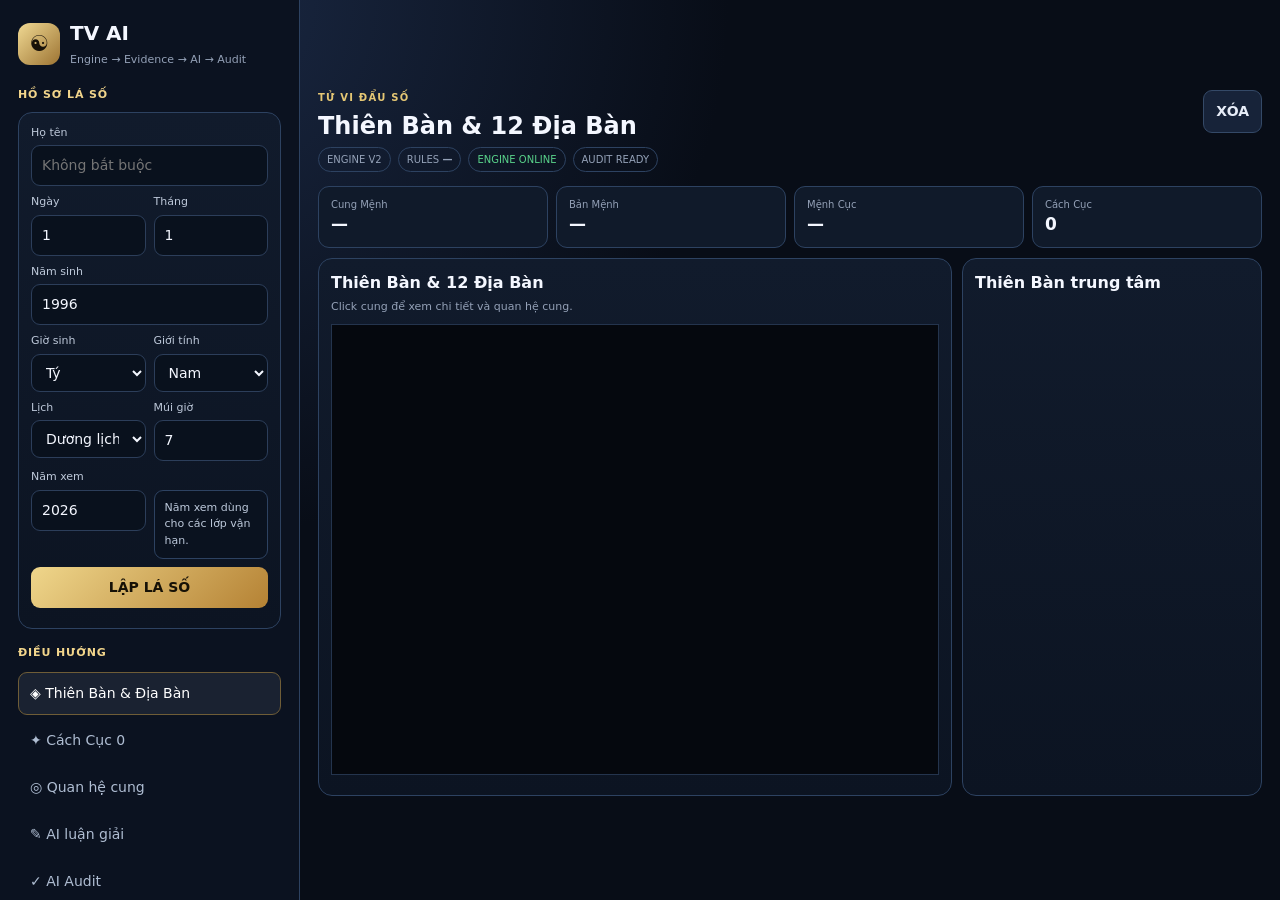
<file: index.html>
<!doctype html>
<html lang="vi">
<head>
<meta charset="utf-8">
<meta name="viewport" content="width=device-width,initial-scale=1,viewport-fit=cover">
<meta name="theme-color" content="#080d17">
<title>TV AI · Tử Vi Đẩu Số</title>
<style>
:root{--bg:#080d17;--panel:#0f1726;--panel2:#111c2e;--line:#2d4261;--text:#f4f7ff;--muted:#94a1b7;--gold:#e5c774;--green:#59d38a;--red:#ff7676;--blue:#63aef7;--radius:14px}*{box-sizing:border-box}html,body{margin:0;background:radial-gradient(circle at 15% 0,#1a2843 0,#080d17 38%),#080d17;color:var(--text);font:14px/1.5 system-ui,-apple-system,BlinkMacSystemFont,"Segoe UI",sans-serif}button,input,select,textarea{font:inherit}.app{display:grid;grid-template-columns:300px minmax(0,1fr);min-height:100vh}.side{padding:18px;background:#0b1220;border-right:1px solid var(--line);position:sticky;top:0;height:100vh;overflow:auto}.brand{display:flex;gap:10px;align-items:center;margin-bottom:18px}.logo{width:42px;height:42px;border-radius:12px;display:grid;place-items:center;background:linear-gradient(135deg,#f0d993,#9d7433);color:#181109;font-size:22px;font-weight:900}.brand b{display:block;font-size:20px}.brand span{color:var(--muted);font-size:11px}.title{color:#f2d58b;font-size:11px;font-weight:900;letter-spacing:.08em;margin:16px 0 8px}.box,.card{background:linear-gradient(180deg,#111b2c,#0c1422);border:1px solid var(--line);border-radius:var(--radius)}.box{padding:12px}.field{margin-bottom:8px}.field label{display:block;color:#bdc8d9;font-size:11px;margin-bottom:4px}.field input,.field select,.question{width:100%;background:#09111d;border:1px solid #2c3e5a;border-radius:9px;color:var(--text);padding:9px 10px;outline:0}.row{display:grid;grid-template-columns:1fr 1fr;gap:8px}.btn{width:100%;border:0;border-radius:9px;padding:10px 12px;font-weight:900;cursor:pointer}.btn.primary{background:linear-gradient(135deg,#efd68b,#b58234);color:#161106}.btn.secondary{background:#172339;border:1px solid #344967;color:#e7edf8}.status{margin-top:8px;color:var(--muted);font-size:12px}.nav{width:100%;text-align:left;padding:10px 11px;border:1px solid transparent;background:transparent;color:#afbdd2;border-radius:9px;cursor:pointer;margin:2px 0}.nav.active{background:#1a2231;border-color:#6f5d37;color:#fff}.main{padding:18px;max-width:1700px;width:100%;margin:auto}.top{display:flex;justify-content:space-between;align-items:flex-start;gap:12px;margin-bottom:14px}.eyebrow{font-size:10px;color:var(--gold);font-weight:900;letter-spacing:.12em}.top h1{margin:3px 0;font-size:24px}.strip{display:flex;gap:7px;flex-wrap:wrap}.pill{padding:4px 8px;border:1px solid var(--line);border-radius:999px;color:var(--muted);font-size:10px}.pill.ok{color:var(--green)}.views{display:none}.views.active{display:block}.stats{display:grid;grid-template-columns:repeat(4,minmax(0,1fr));gap:8px;margin-bottom:10px}.stat{padding:10px 12px;background:#101a2a;border:1px solid var(--line);border-radius:11px}.stat small{color:var(--muted);display:block;font-size:10px}.stat b{font-size:17px}.layout{display:grid;grid-template-columns:minmax(0,1fr) 300px;gap:10px}.card{padding:12px}.head{display:flex;justify-content:space-between;align-items:center;gap:8px;margin-bottom:8px}.head h2{font-size:16px;margin:0}.head span{font-size:11px;color:var(--muted)}.board{display:grid;grid-template-columns:repeat(4,minmax(0,1fr));grid-template-rows:repeat(4,minmax(110px,1fr));gap:3px;background:#05080e;border:1px solid #24344d}.palace{position:relative;padding:7px;background:linear-gradient(180deg,#132035,#0d1624);border:1px solid #3d5575;color:var(--text);text-align:left;cursor:pointer;min-width:0}.palace.menh{border-color:#b68f49;box-shadow:inset 0 0 0 1px #7b6337}.phead{display:flex;justify-content:space-between;gap:4px}.pname{font-weight:900;font-size:10px}.pname small{display:block;color:#f0d28b;font-size:8px}.branch{color:#f1d78e;font-size:9px}.meta{color:var(--muted);font-size:8px;white-space:nowrap;overflow:hidden;text-overflow:ellipsis}.chips{display:flex;flex-wrap:wrap;gap:2px;margin-top:4px}.chip{font-size:7px;padding:2px 4px;border-radius:999px;background:#17243a;border:1px solid #314968}.centre{grid-column:2/4;grid-row:2/4;display:flex;padding:7px;background:radial-gradient(circle at 50% 30%,#243555 0,#0c1421 72%);border:1px solid #8d7444}.centre-in{width:100%;border:1px dashed #54667f;border-radius:9px;padding:7px}.centre-title{text-align:center;color:#f3d98e;font-weight:900}.centre-grid{display:grid;grid-template-columns:repeat(3,1fr);gap:4px;margin-top:5px}.ci{border:1px solid #354a68;border-radius:6px;padding:4px}.ci small{display:block;color:#94a4b9;font-size:7px}.ci b{font-size:8px}.detail{margin-top:8px}.summary-row{display:flex;justify-content:space-between;gap:10px;border-bottom:1px solid #23344d;padding:7px 0}.summary-row:last-child{border-bottom:0}.summary-row span{color:var(--muted)}.section-title{margin-top:14px}.table-wrap{overflow:auto}.table{width:100%;min-width:900px;border-collapse:collapse}.table th,.table td{border:1px solid var(--line);padding:7px 8px;text-align:left;vertical-align:top}.table th{background:#172238;color:#f2d48d;font-size:11px}.table td{background:#0b1320;font-size:11px}.table tr.sel td{background:#241f14;border-color:#826e40}.pick{border:1px solid #8b7140;background:#172238;color:#f4d68a;border-radius:6px;padding:3px 7px;font-weight:900;cursor:pointer}.cach-item,.rel-item,.audit-item{padding:11px;border:1px solid var(--line);border-radius:10px;background:#0a121f;margin-bottom:8px}.tag{display:inline-block;padding:2px 7px;border-radius:999px;border:1px solid var(--line);font-size:10px;color:var(--muted);margin:2px 4px 2px 0}.evidence{margin-top:7px;color:#ccd7e8;font-size:11px}.evidence-row{padding:4px 0;border-bottom:1px solid #22324a}.evidence-row:last-child{border-bottom:0}.relation-grid{display:grid;grid-template-columns:repeat(2,minmax(0,1fr));gap:8px}.relation-card{border:1px solid var(--line);border-radius:10px;padding:10px;background:#0a121f}.relation-card h3{margin:0 0 7px;font-size:13px;color:#f1d58b}.chat{height:clamp(430px,62vh,740px);overflow:auto;border:1px solid var(--line);border-radius:10px;padding:12px;background:#09111d}.msg{max-width:88%;padding:10px 12px;border-radius:11px;white-space:pre-wrap;word-break:break-word;margin-bottom:8px}.msg.user{margin-left:auto;background:#213556}.msg.ai{background:#131f31}.msg small{display:block;color:#aebbd0;font-weight:800;margin-bottom:4px}.ai-layout{display:grid;grid-template-columns:minmax(0,1fr) 300px;gap:10px}.composer{display:grid;grid-template-columns:minmax(0,1fr) 100px;gap:8px;margin-top:8px}.question{min-height:84px;resize:vertical}.empty{color:var(--muted);padding:14px}.pre{max-height:70vh;overflow:auto;background:#050a12;border:1px solid var(--line);padding:12px;border-radius:9px;white-space:pre-wrap}.notice{padding:9px 10px;border-radius:9px;border:1px solid var(--line);background:#0a121f;color:#bdc9db;font-size:11px}
@media(max-width:1000px){.app{grid-template-columns:1fr}.side{position:static;height:auto}.layout,.ai-layout{grid-template-columns:1fr}.stats{grid-template-columns:repeat(2,1fr)}}@media(max-width:620px){.main{padding:10px}.top h1{font-size:20px}.row{grid-template-columns:1fr}.stats{grid-template-columns:1fr 1fr}.board{grid-template-rows:repeat(4,minmax(80px,1fr))}.palace{padding:4px}.centre-grid{grid-template-columns:repeat(2,1fr)}.relation-grid{grid-template-columns:1fr}.composer{grid-template-columns:1fr}}
</style>
</head>
<body>
<div class="app">
<aside class="side">
  <div class="brand"><div class="logo">☯</div><div><b>TV AI</b><span>Engine → Evidence → AI → Audit</span></div></div>
  <div class="title">HỒ SƠ LÁ SỐ</div>
  <div class="box">
    <div class="field"><label>Họ tên</label><input id="name" placeholder="Không bắt buộc"></div>
    <div class="row"><div class="field"><label>Ngày</label><input id="day" type="number" value="1" min="1" max="31"></div><div class="field"><label>Tháng</label><input id="month" type="number" value="1" min="1" max="12"></div></div>
    <div class="field"><label>Năm sinh</label><input id="year" type="number" value="1996" min="1800" max="2200"></div>
    <div class="row"><div class="field"><label>Giờ sinh</label><select id="hour"><option>Tý</option><option>Sửu</option><option>Dần</option><option>Mão</option><option>Thìn</option><option>Tỵ</option><option>Ngọ</option><option>Mùi</option><option>Thân</option><option>Dậu</option><option>Tuất</option><option>Hợi</option></select></div><div class="field"><label>Giới tính</label><select id="gender"><option>Nam</option><option>Nữ</option></select></div></div>
    <div class="row"><div class="field"><label>Lịch</label><select id="calendar"><option value="true">Dương lịch</option><option value="false">Âm lịch</option></select></div><div class="field"><label>Múi giờ</label><input id="tz" type="number" value="7"></div></div>
    <div class="row"><div class="field"><label>Năm xem</label><input id="viewYear" type="number" min="1800" max="2200"></div><div class="field"><label>&nbsp;</label><div class="notice">Năm xem dùng cho các lớp vận hạn.</div></div></div>
    <button id="calc" class="btn primary">LẬP LÁ SỐ</button><div id="status" class="status"></div>
  </div>
  <div class="title">ĐIỀU HƯỚNG</div>
  <button class="nav active" data-tab="chart">◈ Thiên Bàn & Địa Bàn</button>
  <button class="nav" data-tab="cach">✦ Cách Cục <span id="badge">0</span></button>
  <button class="nav" data-tab="relation">◎ Quan hệ cung</button>
  <button class="nav" data-tab="ai">✎ AI luận giải</button>
  <button class="nav" data-tab="audit">✓ AI Audit</button>
  <button class="nav" data-tab="data">⌘ Dữ liệu</button>
</aside>
<main class="main">
<header class="top"><div><div class="eyebrow">TỬ VI ĐẨU SỐ</div><h1 id="title">Thiên Bàn & 12 Địa Bàn</h1><div class="strip"><span class="pill">ENGINE V2</span><span class="pill">RULES <b id="rules">—</b></span><span class="pill ok">ENGINE ONLINE</span><span class="pill">AUDIT READY</span></div></div><button id="reset" class="btn secondary" style="width:auto">XÓA</button></header>
<section id="tab-chart" class="views active">
  <div class="stats"><div class="stat"><small>Cung Mệnh</small><b id="sm">—</b></div><div class="stat"><small>Bản Mệnh</small><b id="bm">—</b></div><div class="stat"><small>Mệnh Cục</small><b id="mc">—</b></div><div class="stat"><small>Cách Cục</small><b id="cc">0</b></div></div>
  <div class="layout"><section class="card"><div class="head"><div><h2>Thiên Bàn & 12 Địa Bàn</h2><span>Click cung để xem chi tiết và quan hệ cung.</span></div></div><div id="board" class="board"></div><div id="detail" class="detail"></div></section><aside class="card"><div class="head"><h2>Thiên Bàn trung tâm</h2></div><div id="center"></div></aside></div>
  <div id="van10" class="section-title"></div>
</section>
<section id="tab-cach" class="views"><div class="card"><div class="head"><div><h2>Cách Cục xác nhận từ Engine</h2><span>Chỉ hiển thị dữ liệu mà engine trả về.</span></div><b id="cachCount">0</b></div><div id="cachList"><div class="empty">Chưa có Cách Cục.</div></div></div></section>
<section id="tab-relation" class="views"><div class="card"><div class="head"><div><h2>Quan hệ cung</h2><span id="relTitle">Chưa chọn cung</span></div></div><div id="relations" class="relation-grid"><div class="empty">Chọn một cung trên Thiên Bàn.</div></div></div></section>
<section id="tab-ai" class="views"><div class="ai-layout"><section class="card"><div class="head"><div><h2>AI luận giải</h2><span>Luận theo dữ liệu Engine.</span></div></div><div id="chat" class="chat"><div class="msg ai"><small>AI Tử Vi</small>Hãy lập lá số rồi đặt câu hỏi.</div></div><div class="composer"><textarea id="question" class="question" placeholder="Nhập câu hỏi... Enter để gửi, Shift + Enter để xuống dòng"></textarea><button id="ask" class="btn primary">GỬI</button></div></section><aside class="card"><h2>Dữ liệu AI</h2><div id="aiInfo" class="empty">Chưa có lá số.</div></aside></div></section>
<section id="tab-audit" class="views"><div class="layout"><section class="card"><div class="head"><div><h2>AI Evidence / Audit</h2><span>Kiểm tra tên Cách Cục có tồn tại trong engine.</span></div><button id="audit" class="btn secondary" style="width:auto">AUDIT</button></div><div id="auditResult" class="empty">Chưa có bài luận.</div></section><aside class="card"><h2>Nguyên tắc</h2><div class="notice">Không cho AI tự tạo Cách Cục. Không để AI tự tính Tam Hợp/Xung/Nhị Hợp/Giáp Cung.</div></aside></div></section>
<section id="tab-data" class="views"><div class="card"><div class="head"><h2>Dữ liệu engine</h2></div><pre id="json" class="pre">Chưa có dữ liệu.</pre></div></section>
</main></div>
<script>
const $=id=>document.getElementById(id);let chart=null,lastAnswer='';
const branchPos={Hợi:[4,4],Tý:[4,3],Sửu:[4,2],Dần:[4,1],Mão:[3,1],Thìn:[2,1],Tỵ:[1,1],Ngọ:[1,2],Mùi:[1,3],Thân:[1,4],Dậu:[2,4],Tuất:[3,4]};
const order=['Hợi','Tý','Sửu','Dần','Mão','Thìn','Tỵ','Ngọ','Mùi','Thân','Dậu','Tuất'];
const triple={Hợi:['Hợi','Mão','Mùi'],Mão:['Hợi','Mão','Mùi'],Mùi:['Hợi','Mão','Mùi'],Dần:['Dần','Ngọ','Tuất'],Ngọ:['Dần','Ngọ','Tuất'],Tuất:['Dần','Ngọ','Tuất'],Tỵ:['Tỵ','Dậu','Sửu'],Dậu:['Tỵ','Dậu','Sửu'],Sửu:['Tỵ','Dậu','Sửu'],Thân:['Thân','Tý','Thìn'],Tý:['Thân','Tý','Thìn'],Thìn:['Thân','Tý','Thìn']};
const opp={Tý:'Ngọ',Ngọ:'Tý',Sửu:'Mùi',Mùi:'Sửu',Dần:'Thân',Thân:'Dần',Mão:'Dậu',Dậu:'Mão',Thìn:'Tuất',Tuất:'Thìn',Tỵ:'Hợi',Hợi:'Tỵ'};
const nhi={Tý:'Sửu',Sửu:'Tý',Dần:'Hợi',Hợi:'Dần',Mão:'Tuất',Tuất:'Mão',Thìn:'Dậu',Dậu:'Thìn',Tỵ:'Thân',Thân:'Tỵ',Ngọ:'Mùi',Mùi:'Ngọ'};
const esc=v=>String(v??'').replace(/[&<>\"]/g,m=>({'&':'&amp;','<':'&lt;','>':'&gt;','\\':'&#92;','"':'&quot;'}[m]||m));
const norm=v=>String(v??'').trim().toLowerCase().replace(/\s+/g,' ');
const branchOf=p=>{const x=String(p?.dia_chi||p?.chi||p?.branch||'').trim();return order.find(b=>x===b||x.includes(b))||''};
const palace=n=>Object.values(chart?.['12_cung']||{}).find(p=>norm(p?.cung)===norm(n));
const list=v=>Array.isArray(v)?v:(v&&typeof v==='object'?Object.values(v):[]);
const starName=x=>x?.ten||x?.name||x?.sao||x;
const stars=x=>list(x).map(s=>starName(s)).filter(Boolean).join(', ')||'—';
const payload=()=>({ngay:+$('day').value||1,thang:+$('month').value||1,nam:+$('year').value||1996,gio_sinh:$('hour').value,gioi_tinh:$('gender').value,ten:$('name').value||'',duong_lich:$('calendar').value==='true',time_zone:+$('tz').value||7,nam_xem:+$('viewYear').value||new Date().getFullYear()});
async function api(url,opt){const r=await fetch(url,{headers:{'Content-Type':'application/json'},...opt});const d=await r.json();if(!r.ok)throw Error(d.detail||'Request failed');return d}
function centre(tb){const vals=[['Họ tên',tb?.ten],['Giờ sinh',tb?.gio_sinh],['Can-Chi năm',[tb?.can_nam,tb?.chi_nam].filter(Boolean).join(' ')],['Can-Chi tháng',[tb?.can_thang,tb?.chi_thang].filter(Boolean).join(' ')],['Can-Chi ngày',[tb?.can_ngay,tb?.chi_ngay].filter(Boolean).join(' ')],['Bản Mệnh',tb?.ban_menh],['Mệnh Cục',tb?.ten_cuc],['Mệnh Chủ',tb?.menh_chu],['Thân Chủ',tb?.than_chu]];return '<div class="centre-grid">'+vals.map(x=>`<div class="ci"><small>${esc(x[0])}</small><b>${esc(x[1]||'—')}</b></div>`).join('')+'</div>'}
function palaceHtml(p,b){const pos=branchPos[b];if(!pos)return '';if(!p)return `<div class="palace" style="grid-column:${pos[1]};grid-row:${pos[0]};opacity:.45"><div class="phead"><span class="pname">Địa Bàn</span><span class="branch">${b}</span></div></div>`;const menh=norm(p.cung).includes('mệnh');return `<button class="palace ${menh?'menh':''}" style="grid-column:${pos[1]};grid-row:${pos[0]}" data-cung="${esc(p.cung||'')}"><div class="phead"><span class="pname">${esc(p.cung||'—')}</span><span class="branch">${b}</span></div><div class="meta">${esc([p.can_chi,p.ngu_hanh,p.trang_sinh].filter(Boolean).join(' · '))}</div><div class="chips"><span class="chip">${esc(stars(p.chinh_tinh))}</span></div><div class="meta">${p.tuan?'Tuần ':''}${p.triet?'Triệt ':''} · Cung ${esc(p.cung_so||'—')}</div></button>`}
function renderBoard(){const arr=Object.values(chart?.['12_cung']||{}),by=new Map();arr.forEach(p=>{const b=branchOf(p);if(b&&!by.has(b))by.set(b,p)});$('board').innerHTML=order.map(b=>palaceHtml(by.get(b),b)).join('')+`<div class="centre"><div class="centre-in"><div class="centre-title">THIÊN BÀN</div>${centre(chart?.thien_ban||{})}</div></div>`;document.querySelectorAll('.palace[data-cung]').forEach(el=>el.onclick=()=>{const p=palace(el.dataset.cung);showDetail(p);showRelations(p)})}
function showDetail(p){$('detail').innerHTML=`<div class="head"><div><h2>${esc(p.cung||'Cung')}</h2><span>${esc(p.can_chi||'')} · ${esc(p.dia_chi||'')}</span></div></div><div class="summary-row"><span>Chính tinh</span><b>${esc(stars(p.chinh_tinh))}</b></div><div class="summary-row"><span>Phụ tinh</span><b>${esc(stars(p.phu_tinh))}</b></div><div class="summary-row"><span>Trạng thái</span><b>${esc(p.trang_sinh||'—')}</b></div>`}
function showRelations(p){const b=branchOf(p);if(!b)return;const by=new Map(Object.values(chart?.['12_cung']||{}).map(x=>[branchOf(x),x]));const tri=(triple[b]||[]).filter(x=>x!==b);const idx=order.indexOf(b);const giap=[order[(idx+11+12)%12],order[(idx+1)%12]];const card=(t,items)=>`<div class="relation-card"><h3>${t}</h3>${items.length?items.map(x=>`<div><b>${esc(x.cung||'—')}</b><div class="meta">${esc(branchOf(x))} · ${esc(stars(x.chinh_tinh))}</div></div>`).join(''):'<div class="meta">Không xác định</div>'}</div>`;$('relTitle').textContent=`${p.cung||'Cung'} · ${b}`;$('relations').innerHTML=card('Tam Hợp',tri.map(x=>by.get(x)).filter(Boolean))+card('Xung Chiếu',[by.get(opp[b])].filter(Boolean))+card('Nhị Hợp',[by.get(nhi[b])].filter(Boolean))+card('Giáp Cung',giap.map(x=>by.get(x)).filter(Boolean))}
function renderCach(){const a=chart?.cach_cuc_analysis||{},m=list(a.matched),mods=list(a.modifiers),items=[];const seen=new Set();const add=(x,kind)=>{if(!x||seen.has(norm(x.name)))return;seen.add(norm(x.name));const ev=list(x.matched_branches||x.evidence||x.breaking_evidence);items.push(`<div class="cach-item"><h3>${esc(x.name||'Cách Cục')}</h3><span class="tag">${esc(x.category||kind||'Engine')}</span><span class="tag">Rule ID: ${esc(x.rule_id||x.ruleId||x.id||x.rule||'—')}</span><div>${esc(x.description||x.reason||x.interpretation||x.ai_instruction||'')}</div><div class="evidence"><b>Evidence</b>${ev.length?ev.map(e=>`<div class="evidence-row">${esc(typeof e==='string'?e:JSON.stringify(e))}</div>`).join(''):'<div class="evidence-row">Không có evidence chi tiết.</div>'}</div></div>`)};m.forEach(x=>add(x,'Engine'));mods.forEach(x=>add(x,'Engine modifier'));$('cachList').innerHTML=items.length?items.join(''):'<div class="empty">Chưa có Cách Cục được xác định.</div>';$('badge').textContent=m.length+mods.length;$('cachCount').textContent=m.length+mods.length}
function renderVan(){const v=chart?.van||{};const dv=v.dai_van_10_nam||{};const lndv=list(v.luu_nien_dai_van_10_nam||v.luu_dai_van_10_nam);const tv=list(v.tieu_van_10_nam||v.luu_nien_tieu_van_10_nam);const lnn=list(v.luu_nien_nam_10_nam||v.luu_nien_tieu_van_10_nam);const rows=[];for(let i=0;i<10;i++){const a=dv?.[i]||dv||{},b=lndv[i]||{},c=tv[i]||{},d=lnn[i]||{};const y=b.nam??c.nam??d.nam??a.nam??'—';rows.push(`<tr class="${Number(y)===Number($('viewYear').value)?'sel':''}"><td><button class="pick" data-year="${esc(y)}">${esc(y)}</button></td><td>${esc(b.tuoi??c.tuoi??d.tuoi??a.tuoi??'—')}</td><td>${esc((a.cung||'—')+' · '+(a.chi_ten||a.dia_chi||''))}</td><td>${esc((b.cung||'—')+' · '+(b.chi_ten||b.dia_chi||''))}</td><td>${esc((c.cung||'—')+' · '+(c.chi_ten||c.dia_chi||''))}</td><td>${esc((d.cung||'—')+' · '+(d.chi_ten||d.dia_chi||''))}</td></tr>`)}$('van10').innerHTML=`<div class="card"><div class="head"><div><h2>Vận hạn 10 năm</h2><span>Dữ liệu trực tiếp từ Engine: Đại vận · Lưu niên Đại vận · Tiểu vận · Lưu niên năm</span></div></div><div class="table-wrap"><table class="table"><thead><tr><th>Năm</th><th>Tuổi</th><th>Đại vận</th><th>Lưu niên Đại vận</th><th>Tiểu vận</th><th>Lưu niên năm</th></tr></thead><tbody>${rows.join('')}</tbody></table></div></div>`;document.querySelectorAll('.pick').forEach(b=>b.onclick=()=>{$('viewYear').value=b.dataset.year;lapSo()})}
function render(c){chart=c;const tb=c?.thien_ban||{},m=palace('Mệnh'),a=c?.cach_cuc_analysis||{},matched=list(a.matched),mods=list(a.modifiers),arr=Object.values(c?.['12_cung']||{});$('sm').textContent=branchOf(m)||'—';$('bm').textContent=tb.ban_menh||'—';$('mc').textContent=tb.ten_cuc||'—';$('cc').textContent=matched.length+mods.length;$('rules').textContent=matched.length;$('center').innerHTML=centre(tb);$('json').textContent=JSON.stringify(c,null,2);$('aiInfo').innerHTML=`<div class="summary-row"><span>12 cung</span><b>${arr.length}</b></div><div class="summary-row"><span>Cách Cục</span><b>${matched.length+mods.length}</b></div><div class="summary-row"><span>Năm xem</span><b>${esc($('viewYear').value)}</b></div>`;renderBoard();renderCach();renderVan();$('status').textContent='Đã lập lá số'}
function switchTab(name){document.querySelectorAll('.nav').forEach(b=>b.classList.toggle('active',b.dataset.tab===name));document.querySelectorAll('.views').forEach(v=>v.classList.toggle('active',v.id==='tab-'+name));const titles={chart:'Thiên Bàn & 12 Địa Bàn',cach:'Cách Cục',relation:'Quan hệ cung',ai:'AI luận giải',audit:'AI Audit',data:'Dữ liệu engine'};$('title').textContent=titles[name]||'TV AI'}
async function lapSo(){try{$('calc').disabled=true;$('status').textContent='Đang lập lá số...';const d=await api('/api/lap-so',{method:'POST',body:JSON.stringify(payload())});render(d)}catch(e){$('status').textContent='⚠ '+e.message}finally{$('calc').disabled=false}}
function addMsg(type,text){const d=document.createElement('div');d.className='msg '+(type==='user'?'user':'ai');d.innerHTML=`<small>${type==='user'?'Bạn':'AI Tử Vi'}</small>`;const s=document.createElement('span');s.textContent=text;d.appendChild(s);$('chat').appendChild(d);$('chat').scrollTop=$('chat').scrollHeight}
async function askAI(){if(!chart)return;const q=$('question').value.trim();if(!q)return;addMsg('user',q);$('question').value='';try{const p=payload();const d=await api('/api/luan-giai',{method:'POST',body:JSON.stringify({...p,question:q,year:+$('viewYear').value||new Date().getFullYear()})});lastAnswer=d.answer||'';addMsg('ai',lastAnswer);$('auditResult').innerHTML='<div class="notice">Bài luận đã nhận. Nhấn AUDIT để kiểm tra tên Cách Cục.</div>'}catch(e){addMsg('ai','⚠ '+e.message)}}
function audit(){if(!lastAnswer||!chart){$('auditResult').textContent='Chưa có bài luận.';return}const names=list(chart?.cach_cuc_analysis?.matched).map(x=>norm(x?.name)).filter(Boolean);const warnings=[];const lines=lastAnswer.match(/[^.!?\n]+/g)||[];for(const line of lines){for(const n of names){if(n&&line.toLowerCase().includes(n))break}}$('auditResult').innerHTML=`<div class="audit-item"><b>Audit hoàn tất</b><div class="summary-row"><span>Cách Cục engine xác nhận</span><b>${names.length}</b></div><div class="summary-row"><span>Trạng thái</span><b style="color:var(--green)">PASS: đối chiếu theo danh sách Engine</b></div></div>`}
$('calc').onclick=lapSo;$('ask').onclick=askAI;$('audit').onclick=audit;$('reset').onclick=()=>location.reload();$('question').addEventListener('keydown',e=>{if(e.key==='Enter'&&!e.shiftKey&&!e.isComposing){e.preventDefault();askAI()}});document.querySelectorAll('.nav').forEach(b=>b.onclick=()=>switchTab(b.dataset.tab));$('viewYear').value=new Date().getFullYear();
</script>
</body>
</html>
</file>
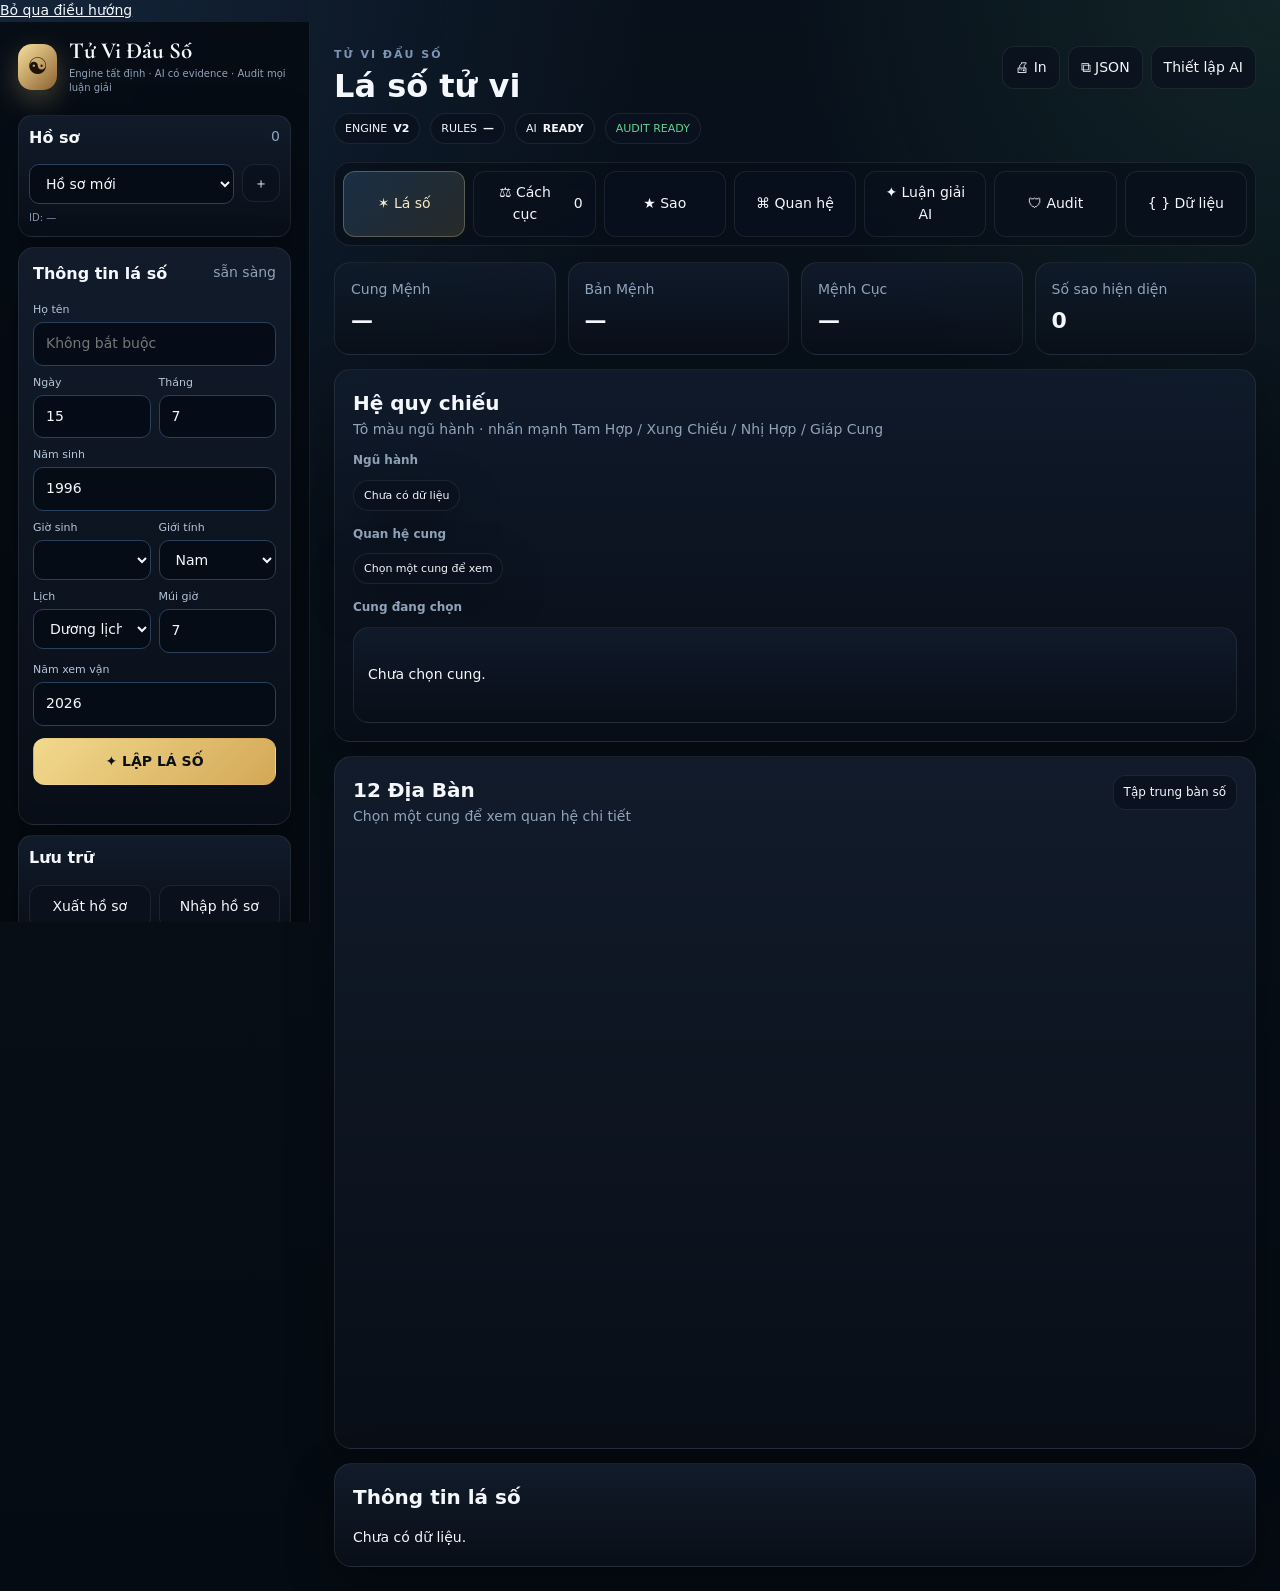
<file: web/index.html>
<!doctype html>
<html lang="vi">
<head>
<meta charset="utf-8">
<meta name="viewport" content="width=device-width,initial-scale=1,viewport-fit=cover">
<meta name="theme-color" content="#0a0e1a">
<meta name="description" content="Tử Vi Đẩu Số — Engine Python tất định, AI luận giải, có Audit.">
<title>Tử Vi Đẩu Số — TV AI</title>
<link rel="preconnect" href="https://fonts.googleapis.com">
<link rel="preconnect" href="https://fonts.gstatic.com" crossorigin>
<link href="https://fonts.googleapis.com/css2?family=Cormorant+Garamond:wght@400;500;600;700&family=Be+Vietnam+Pro:wght@300;400;500;600;700&family=JetBrains+Mono:wght@400;500&display=swap" rel="stylesheet">
<link rel="stylesheet" href="/web/style.css">
<link rel="stylesheet" href="/web/van10.css">
<link rel="stylesheet" href="/web/theme-upgrade.css">
</head>
<body>
<a class="skip-link" href="#view-chart">Bỏ qua điều hướng</a>
<noscript><div class="noscript-note">Ứng dụng cần JavaScript để lập lá số và luận giải. Vui lòng bật JavaScript.</div></noscript>
<div class="starfield" aria-hidden="true"><div class="stars-layer stars-near"></div><div class="stars-layer stars-mid"></div><div class="stars-layer stars-far"></div><div class="aurora aurora-1"></div><div class="aurora aurora-2"></div></div>
<div class="app" id="app">
  <aside class="sidebar" id="sidebar" aria-label="Bảng điều khiển lá số"><div class="sidebar-inner">
    <div class="brand"><div class="brand-mark">☯</div><div class="brand-text"><div class="brand-name">Tử Vi Đẩu Số</div><div class="brand-tag">Engine tất định · AI có evidence · Audit mọi luận giải</div></div></div>
    <section class="card-mini"><div class="card-head"><h3>Hồ sơ</h3><span class="badge" id="profileCount">0</span></div><div class="profile-row"><select id="profileSelect"><option value="">Hồ sơ mới</option></select><button class="icon-btn" id="newProfileBtn" type="button">＋</button></div><div class="profile-id" id="profileId">ID: —</div></section>
    <section class="profile-box"><div class="card-head"><h3>Thông tin lá số</h3><span class="engine-status" id="engineStatusText">sẵn sàng</span></div>
      <label>Họ tên</label><input id="name" placeholder="Không bắt buộc" maxlength="80">
      <div class="two"><div><label>Ngày</label><input id="day" type="number" value="15" min="1" max="31"></div><div><label>Tháng</label><input id="month" type="number" value="7" min="1" max="12"></div></div>
      <label>Năm sinh</label><input id="year" type="number" value="1996" min="1800" max="2200">
      <div class="two"><div><label>Giờ sinh</label><select id="hour"></select></div><div><label>Giới tính</label><select id="gender"><option>Nam</option><option>Nữ</option></select></div></div>
      <div class="two"><div><label>Lịch</label><select id="calendar"><option value="true">Dương lịch</option><option value="false">Âm lịch</option></select></div><div><label>Múi giờ</label><input id="tz" type="number" step="0.5" value="7"></div></div>
      <label>Năm xem vận</label><input id="viewYear" type="number" min="1800" max="2200" step="1">
      <button class="primary" id="calcBtn" type="button">✦ LẬP LÁ SỐ</button><div id="status" class="status"></div>
    </section>
    <section class="card-mini"><div class="card-head"><h3>Lưu trữ</h3></div><div class="two"><button class="ghost" id="exportProfileBtn" type="button">Xuất hồ sơ</button><button class="ghost" id="importProfileBtn" type="button">Nhập hồ sơ</button></div><input id="importProfileInput" type="file" accept="application/json" hidden></section>
    <div class="side-foot"><span class="dot"></span> Engine online <span style="margin-left:auto"><button class="icon-btn" id="aiSettingsBtn" title="Thiết lập AI">🤖</button><button class="icon-btn" id="themeBtn" title="Đổi giao diện">☾</button><button class="icon-btn" id="helpBtn" title="Trợ giúp">?</button><button class="icon-btn" id="resetBtn" title="Đặt lại">⟲</button></span></div>
  </div></aside>
  <main class="main">
    <header class="topbar"><div><div class="eyebrow">TỬ VI ĐẨU SỐ</div><h1 id="pageTitle">Lá số tử vi</h1><div class="engine-strip"><span>ENGINE <b>V2</b></span><span>RULES <b id="ruleCount">—</b></span><span>AI <b>READY</b></span><span id="auditStatus" class="ok">AUDIT READY</span></div></div><div class="top-actions"><button class="ghost" id="printBtn" type="button">🖨 In</button><button class="ghost" id="copyJsonBtn" type="button">⧉ JSON</button><button class="ghost" id="aiSettingsBtn2" type="button">Thiết lập AI</button></div></header>
    <nav class="tabbar" role="tablist" aria-label="Chế độ xem"><button class="nav active" data-view="chart">✶ Lá số</button><button class="nav" data-view="cach">⚖ Cách cục <span id="cachBadge">0</span></button><button class="nav" data-view="stars">★ Sao</button><button class="nav" data-view="relations">⌘ Quan hệ</button><button class="nav" data-view="ai">✦ Luận giải AI</button><button class="nav" data-view="audit">🛡 Audit</button><button class="nav" data-view="data">{ } Dữ liệu</button></nav>
    <section id="view-chart" class="view active"><div class="stats"><div><span>Cung Mệnh</span><b id="sMenh">—</b></div><div><span>Bản Mệnh</span><b id="sBanMenh">—</b></div><div><span>Mệnh Cục</span><b id="sCuc">—</b></div><div><span>Số sao hiện diện</span><b id="sCach">0</b></div></div>
      <section class="legend-panel card"><div class="card-head compact"><div><h2>Hệ quy chiếu</h2><span>Tô màu ngũ hành · nhấn mạnh Tam Hợp / Xung Chiếu / Nhị Hợp / Giáp Cung</span></div></div><div class="legend-grid"><div><div class="legend-title">Ngũ hành</div><div id="nguHanhLegend" class="legend-items"><span class="source-chip">Chưa có dữ liệu</span></div></div><div><div class="legend-title">Quan hệ cung</div><div id="relationLegend" class="legend-items"><span class="source-chip">Chọn một cung để xem</span></div></div><div><div class="legend-title">Cung đang chọn</div><div id="selectionSummary" class="selection-summary empty-state">Chưa chọn cung.</div></div></div></section>
      <div class="workspace"><section class="card chart-card"><div class="card-head"><div><h2>12 Địa Bàn</h2><span>Chọn một cung để xem quan hệ chi tiết</span></div><button class="ghost small" id="focusBoardBtn" type="button">Tập trung bàn số</button></div><div id="board" class="board"></div><div id="detail" class="detail hidden"></div></section><aside class="card summary-card"><h2>Thông tin lá số</h2><div id="summary">Chưa có dữ liệu.</div></aside></div><div id="van10Panel"></div>
    </section>
    <section id="view-cach" class="view"><div class="card"><div class="card-head"><div><h2>Cách Cục xác nhận từ Engine</h2><span>Không tự sinh tên Cách Cục ngoài rule engine</span></div><strong id="cachCount">0</strong></div><div id="cachList" class="cach-list"><div class="empty">Chưa có Cách Cục được xác định.</div></div></div></section>
    <section id="view-stars" class="view"><div class="card"><div class="card-head"><div><h2>Danh bạ sao</h2><span>Tổng hợp toàn bộ sao hiện diện trên 12 cung</span></div></div><div class="toolbar-inline"><input id="starSearch" type="search" placeholder="🔍 Lọc theo tên sao hoặc cung"></div><div id="starCatalog" class="star-catalog"><div class="empty">Lập lá số để xem danh bạ sao.</div></div></div></section>
    <section id="view-relations" class="view"><div class="card"><div class="card-head"><div><h2>Quan hệ cung</h2><span id="relationSubtitle">Chọn một cung trên 12 Địa Bàn</span></div></div><div id="relationPanel" class="relation-grid"><div class="empty">Chọn một cung để xem quan hệ.</div></div></div></section>
    <section id="view-ai" class="view"><div class="ai-layout"><section class="card chat-card"><div class="chat-head"><div><h2>AI luận giải</h2><span>Luận theo dữ liệu Engine authoritative</span></div><button class="ghost small" id="tocBtn" type="button">Mục lục</button></div><div class="chat" id="chat"><div class="assistant msg-bubble"><small>AI Tử Vi</small>Hãy lập lá số rồi đặt câu hỏi.</div></div><div class="composer"><textarea id="question" placeholder="Nhập câu hỏi... Enter để gửi, Shift + Enter để xuống dòng"></textarea><button class="primary" id="askBtn" type="button">Gửi</button></div></section><aside class="card context-card"><h2>Dữ liệu AI</h2><div id="aiInfo">Chưa có lá số.</div><div id="aiSources" class="sources"></div></aside></div></section>
    <section id="view-audit" class="view"><div class="audit-grid"><section class="card"><div class="card-head"><div><h2>AI Evidence / Audit</h2><span>Kiểm tra dữ liệu Engine, Rule ID, evidence và tên Cách Cục</span></div><button class="ghost small" id="runAuditBtn" type="button">Chạy Audit</button></div><div id="auditResult" class="audit-result"><div class="empty">Lập lá số rồi bấm “Chạy Audit”.</div></div></section><aside class="card"><h2>Nguyên tắc</h2><div class="rule-list"><div>✓ Chỉ Cách Cục có evidence từ Engine mới được gọi tên.</div><div>✓ Rule ID phải truy được.</div><div>✓ Không tự suy ra Tam Hợp/Xung/Nhị Hợp/Giáp Cung.</div><div>✓ Audit phải chỉ ra field nào có dữ liệu và field nào thiếu.</div></div></aside></div></section>
    <section id="view-data" class="view"><div class="card"><div class="card-head"><h2>Dữ liệu engine</h2><button class="ghost small" id="copyJsonInlineBtn" type="button">Sao chép</button></div><pre id="jsonBox">Chưa có dữ liệu.</pre></div></section>
  </main>
</div>
<script src="/web/app.js" defer></script>
<script src="/web/van10.js" defer></script>
<script src="/web/audit-ui.js" defer></script>
</body>
</html>
</file>
<file: web/style.css>
:root {
  --bg: #071018;
  --bg2: #0b1420;
  --panel: rgba(13, 20, 32, 0.94);
  --panel-2: #0f1b2a;
  --panel-3: #132337;
  --line: #24364d;
  --line-soft: #314863;
  --text: #f4f7fb;
  --muted: #8fa3ba;
  --gold: #eccf84;
  --blue: #63b7ff;
  --green: #5fd48f;
  --danger: #ff7c74;
  --warning: #ffb347;
  --shadow: 0 18px 48px rgba(0, 0, 0, 0.28);
  --radius: 18px;
  --radius-sm: 12px;
  --wood: #61d07a;
  --fire: #ff7c74;
  --earth: #d6a968;
  --metal: #e9d59d;
  --water: #63b7ff;
}

* { box-sizing: border-box; }
html, body {
  margin: 0;
  min-height: 100%;
  background:
    radial-gradient(circle at top left, rgba(53, 88, 140, 0.28), transparent 32%),
    radial-gradient(circle at right top, rgba(68, 137, 104, 0.16), transparent 24%),
    linear-gradient(180deg, #08111b 0%, #050b12 100%);
  color: var(--text);
  font: 14px/1.55 Inter, system-ui, -apple-system, BlinkMacSystemFont, "Segoe UI", sans-serif;
}
button, input, select, textarea { font: inherit; }
button { cursor: pointer; }
a { color: inherit; }

.app {
  min-height: 100vh;
  display: grid;
  grid-template-columns: 310px minmax(0, 1fr);
}

.sidebar {
  position: sticky;
  top: 0;
  height: 100vh;
  overflow: auto;
  padding: 18px;
  border-right: 1px solid rgba(255,255,255,.08);
  background: rgba(5, 11, 18, .88);
  backdrop-filter: blur(20px);
  display: flex;
  flex-direction: column;
  gap: 10px;
}

.brand {
  display: flex;
  gap: 12px;
  align-items: center;
  padding-bottom: 10px;
}
.brand-mark {
  width: 46px;
  height: 46px;
  border-radius: 14px;
  display: grid;
  place-items: center;
  background: linear-gradient(135deg, #f7e09d, #8d6230);
  color: #1d1306;
  font-size: 23px;
  font-weight: 900;
  box-shadow: 0 10px 28px rgba(236, 207, 132, .28);
}
.brand b { display: block; font-size: 19px; }
.brand span { display: block; color: var(--muted); font-size: 10px; }
.side-title {
  margin: 13px 4px 4px;
  color: #7287a3;
  font-size: 10px;
  font-weight: 800;
  letter-spacing: .14em;
}

.card-mini,
.profile-box,
.card,
.palace,
.relation-card,
.star-card,
.msg-bubble,
.source-chip,
.legend-items > * {
  box-shadow: var(--shadow);
}

.card-mini,
.profile-box,
.card,
.palace,
.relation-card,
.star-card {
  border: 1px solid rgba(255,255,255,.08);
  background: linear-gradient(180deg, rgba(18, 28, 44, .96), rgba(9, 15, 24, .96));
}

.card-mini {
  padding: 10px;
  border-radius: 14px;
}
.profile-row {
  display: grid;
  grid-template-columns: 1fr 38px;
  gap: 8px;
}
.profile-id {
  margin-top: 6px;
  color: #7f95b2;
  font-size: 10px;
  white-space: nowrap;
  overflow: hidden;
  text-overflow: ellipsis;
}
.profile-box {
  padding: 14px;
  border-radius: 16px;
}
label {
  display: block;
  color: #b4c4d8;
  font-size: 11px;
  margin: 8px 0 4px;
}
.profile-box input,
.profile-box select,
.profile-row select,
.composer textarea,
.toolbar-inline input,
input[type="search"] {
  width: 100%;
  min-width: 0;
  padding: 10px 12px;
  color: var(--text);
  border-radius: 10px;
  border: 1px solid #29415e;
  background: rgba(5, 12, 22, .9);
  outline: none;
  transition: border-color .18s ease, box-shadow .18s ease, transform .18s ease;
}
.profile-box input:focus,
.profile-box select:focus,
.profile-row select:focus,
.composer textarea:focus,
.toolbar-inline input:focus,
input[type="search"]:focus {
  border-color: rgba(99, 183, 255, .65);
  box-shadow: 0 0 0 3px rgba(99, 183, 255, .12);
}
.two {
  display: grid;
  grid-template-columns: 1fr 1fr;
  gap: 8px;
}
.view-year-help {
  color: var(--muted);
  font-size: 11px;
  align-self: end;
  padding-bottom: 6px;
}

.primary,
.ghost,
.nav,
.icon-btn,
.year-pick {
  border-radius: 12px;
  border: 1px solid transparent;
  transition: transform .18s ease, background .18s ease, border-color .18s ease, box-shadow .18s ease;
}
.primary:hover,
.ghost:hover,
.nav:hover,
.icon-btn:hover,
.year-pick:hover { transform: translateY(-1px); }
.primary {
  width: 100%;
  margin-top: 12px;
  padding: 12px 14px;
  font-weight: 800;
  color: #0b1118;
  background: linear-gradient(135deg, #f2d98d, #d3a856);
}
.ghost,
.nav,
.icon-btn,
.year-pick {
  background: rgba(10, 18, 30, .82);
  color: var(--text);
  border-color: rgba(255,255,255,.08);
}
.ghost { padding: 10px 12px; }
.ghost.small { padding: 7px 10px; font-size: 12px; }
.icon-btn {
  width: 38px;
  height: 38px;
  display: grid;
  place-items: center;
}
.nav {
  width: 100%;
  text-align: left;
  padding: 11px 12px;
  display: flex;
  justify-content: space-between;
  align-items: center;
  gap: 10px;
}
.nav.active {
  background: linear-gradient(135deg, rgba(99,183,255,.18), rgba(236,207,132,.14));
  border-color: rgba(99,183,255,.26);
}
.side-foot {
  margin-top: auto;
  color: var(--muted);
  display: flex;
  align-items: center;
  gap: 8px;
  font-size: 12px;
  padding: 10px 2px 2px;
}
.dot {
  width: 10px;
  height: 10px;
  border-radius: 999px;
  background: var(--green);
  box-shadow: 0 0 0 4px rgba(95, 212, 143, .14);
}

.main {
  padding: 24px;
  min-width: 0;
}
.topbar {
  display: flex;
  justify-content: space-between;
  gap: 16px;
  align-items: flex-start;
  margin-bottom: 18px;
}
.eyebrow {
  color: #7e95b5;
  font-size: 11px;
  letter-spacing: .18em;
  font-weight: 800;
}
h1, h2, h3, h4, p { margin: 0; }
h1 { font-size: 32px; line-height: 1.08; margin-top: 6px; }
h2 { font-size: 20px; }
h3 { font-size: 16px; }
.engine-strip {
  margin-top: 10px;
  display: flex;
  gap: 10px;
  flex-wrap: wrap;
}
.engine-strip span,
.tag,
.legend-chip,
.source-chip {
  display: inline-flex;
  align-items: center;
  gap: 6px;
  padding: 6px 10px;
  border-radius: 999px;
  border: 1px solid rgba(255,255,255,.08);
  background: rgba(10, 18, 30, .88);
  font-size: 11px;
}
.ok { color: var(--green); }
.warn { color: var(--warning); }
.top-actions {
  display: flex;
  gap: 8px;
  flex-wrap: wrap;
  justify-content: flex-end;
}

.view { display: none; }
.view.active { display: block; }
.card {
  border-radius: var(--radius);
  padding: 18px;
  min-width: 0;
}
.card-head {
  display: flex;
  justify-content: space-between;
  gap: 12px;
  align-items: flex-start;
  margin-bottom: 14px;
}
.card-head > div span,
.card-head span,
.toolbar-hint,
.legend-title,
.meta,
.rule-list,
.summary-row span,
.star-meta,
.relation-meta,
.audit-result .empty,
.empty,
.muted {
  color: var(--muted);
}
.card-head.compact { margin-bottom: 10px; }
.card-actions {
  display: flex;
  gap: 8px;
  flex-wrap: wrap;
}

.stats {
  display: grid;
  grid-template-columns: repeat(4, minmax(0, 1fr));
  gap: 12px;
  margin-bottom: 14px;
}
.stats > div,
.selection-summary,
.legend-panel,
.toolbar-inline {
  border-radius: 16px;
  border: 1px solid rgba(255,255,255,.08);
  background: linear-gradient(180deg, rgba(16, 27, 43, .95), rgba(9, 15, 24, .94));
}
.stats > div {
  padding: 16px;
}
.stats span {
  display: block;
  color: var(--muted);
  margin-bottom: 4px;
}
.stats b { font-size: 22px; }

.legend-panel {
  padding: 18px;
  margin-bottom: 14px;
}
.legend-grid {
  display: grid;
  grid-template-columns: 1.1fr 1.1fr 1.2fr;
  gap: 14px;
}
.legend-title {
  font-size: 12px;
  font-weight: 700;
  margin-bottom: 10px;
}
.legend-items {
  display: flex;
  flex-wrap: wrap;
  gap: 8px;
}
.legend-chip {
  font-size: 12px;
}
.legend-chip b { font-size: 12px; }
.legend-chip.wood { border-color: rgba(97, 208, 122, .28); color: #bff3ca; }
.legend-chip.fire { border-color: rgba(255, 124, 116, .28); color: #ffd0cb; }
.legend-chip.earth { border-color: rgba(214, 169, 104, .28); color: #f4ddba; }
.legend-chip.metal { border-color: rgba(233, 213, 157, .28); color: #f8efca; }
.legend-chip.water { border-color: rgba(99, 183, 255, .28); color: #d5ebff; }
.legend-chip.rel-base { border-color: rgba(236, 207, 132, .34); color: #fae9bf; }
.legend-chip.rel-tamhop { border-color: rgba(95, 212, 143, .34); color: #c9f5d8; }
.legend-chip.rel-xung { border-color: rgba(255, 124, 116, .34); color: #ffd5d1; }
.legend-chip.rel-nhihop { border-color: rgba(99, 183, 255, .34); color: #d5ecff; }
.legend-chip.rel-giap { border-color: rgba(182, 145, 255, .34); color: #e3d8ff; }
.selection-summary {
  padding: 12px 14px;
  min-height: 96px;
  display: flex;
  flex-direction: column;
  gap: 8px;
}
.selection-summary.empty-state {
  justify-content: center;
}
.selection-summary .title-row {
  display: flex;
  justify-content: space-between;
  gap: 10px;
  flex-wrap: wrap;
}
.selection-summary .relation-badges,
.selection-summary .star-preview {
  display: flex;
  flex-wrap: wrap;
  gap: 8px;
}
.selection-summary .star-preview .chip { font-size: 11px; }

.workspace,
.ai-layout,
.audit-grid {
  display: grid;
  gap: 14px;
}
.workspace {
  grid-template-columns: minmax(0, 1.55fr) minmax(300px, .85fr);
}
.ai-layout,
.audit-grid {
  grid-template-columns: minmax(0, 1.4fr) minmax(280px, .95fr);
}

.board {
  display: grid;
  grid-template-columns: repeat(4, minmax(0, 1fr));
  grid-template-rows: repeat(4, minmax(138px, auto));
  gap: 12px;
}
.palace {
  position: relative;
  width: 100%;
  border-radius: 18px;
  padding: 14px;
  text-align: left;
  min-height: 138px;
  overflow: hidden;
}
.palace::before {
  content: "";
  position: absolute;
  inset: 0 0 auto 0;
  height: 3px;
  background: linear-gradient(90deg, rgba(255,255,255,0), rgba(255,255,255,.36), rgba(255,255,255,0));
  opacity: .6;
}
.palace:hover { border-color: rgba(255,255,255,.18); }
.palace.menh {
  border-color: rgba(236, 207, 132, .34);
  box-shadow: 0 0 0 1px rgba(236, 207, 132, .14), var(--shadow);
}
.palace.is-selected {
  outline: 2px solid rgba(236, 207, 132, .62);
  transform: translateY(-2px);
}
.palace.relation-base { box-shadow: 0 0 0 1px rgba(236, 207, 132, .28), var(--shadow); }
.palace.relation-tamhop { box-shadow: 0 0 0 1px rgba(95, 212, 143, .3), var(--shadow); }
.palace.relation-xung { box-shadow: 0 0 0 1px rgba(255, 124, 116, .3), var(--shadow); }
.palace.relation-nhihop { box-shadow: 0 0 0 1px rgba(99, 183, 255, .3), var(--shadow); }
.palace.relation-giap { box-shadow: 0 0 0 1px rgba(182, 145, 255, .3), var(--shadow); }
.palace[data-nguhanh="moc"] { background: linear-gradient(180deg, rgba(15, 42, 26, .96), rgba(10, 19, 16, .96)); }
.palace[data-nguhanh="hoa"] { background: linear-gradient(180deg, rgba(51, 24, 20, .96), rgba(21, 11, 13, .96)); }
.palace[data-nguhanh="tho"] { background: linear-gradient(180deg, rgba(53, 39, 20, .96), rgba(21, 15, 10, .96)); }
.palace[data-nguhanh="kim"] { background: linear-gradient(180deg, rgba(52, 47, 29, .96), rgba(18, 16, 12, .96)); }
.palace[data-nguhanh="thuy"] { background: linear-gradient(180deg, rgba(18, 34, 54, .96), rgba(9, 13, 20, .96)); }
.phead {
  display: flex;
  justify-content: space-between;
  align-items: flex-start;
  gap: 10px;
  margin-bottom: 6px;
}
.pname {
  display: flex;
  flex-direction: column;
  gap: 4px;
  font-size: 15px;
  font-weight: 800;
}
.pname small {
  color: var(--gold);
  font-size: 10px;
  letter-spacing: .14em;
}
.branch {
  min-width: 34px;
  padding: 4px 7px;
  text-align: center;
  border-radius: 999px;
  background: rgba(255,255,255,.08);
  font-size: 11px;
  font-weight: 700;
}
.meta {
  font-size: 11px;
  margin-top: 4px;
}
.chips {
  display: flex;
  flex-wrap: wrap;
  gap: 7px;
  margin: 10px 0 8px;
}
.chip {
  display: inline-flex;
  align-items: center;
  padding: 4px 8px;
  border-radius: 999px;
  border: 1px solid rgba(255,255,255,.08);
  background: rgba(255,255,255,.06);
  font-size: 12px;
  line-height: 1.2;
}
.chip.main { font-weight: 700; }
.nh-moc { color: #c7f1d1; border-color: rgba(97,208,122,.26); }
.nh-hoa { color: #ffd1cb; border-color: rgba(255,124,116,.26); }
.nh-tho { color: #f4ddba; border-color: rgba(214,169,104,.26); }
.nh-kim { color: #f7efcf; border-color: rgba(233,213,157,.26); }
.nh-thuy { color: #d5ecff; border-color: rgba(99,183,255,.26); }

.detail {
  margin-top: 14px;
  padding: 14px;
  border-radius: 16px;
  border: 1px solid rgba(255,255,255,.08);
  background: rgba(7, 12, 20, .92);
}
.hidden { display: none !important; }
.summary-card h2 { margin-bottom: 14px; }
.summary-row {
  display: flex;
  justify-content: space-between;
  gap: 12px;
  padding: 10px 0;
  border-bottom: 1px dashed rgba(255,255,255,.08);
}
.summary-row:last-child { border-bottom: 0; }
.summary-row b { text-align: right; }

.cach-list,
.rule-list,
.sources { display: grid; gap: 12px; }
.cach-item,
.audit-ok,
.audit-warn,
.evidence-row,
.relation-card {
  border-radius: 14px;
  border: 1px solid rgba(255,255,255,.08);
  background: rgba(8, 14, 22, .88);
}
.cach-item,
.audit-ok,
.audit-warn,
.relation-card {
  padding: 12px 14px;
}
.cach-meta {
  display: flex;
  gap: 8px;
  flex-wrap: wrap;
  margin: 10px 0;
}
.evidence { margin-top: 10px; }
.evidence-grid { display: grid; gap: 8px; margin-top: 8px; }
.evidence-row { padding: 10px 12px; }
.rule-id { color: var(--gold); font-weight: 700; }

.star-catalog {
  display: grid;
  grid-template-columns: repeat(auto-fit, minmax(240px, 1fr));
  gap: 12px;
}
.star-card { border-radius: 16px; padding: 14px; }
.star-card-head {
  display: flex;
  justify-content: space-between;
  gap: 12px;
  align-items: center;
  margin-bottom: 8px;
}
.star-card-head strong {
  font-size: 20px;
  color: var(--gold);
}
.star-palaces {
  display: flex;
  flex-wrap: wrap;
  gap: 8px;
}
.toolbar-inline {
  display: flex;
  align-items: center;
  gap: 12px;
  padding: 12px;
  margin-bottom: 12px;
}
.toolbar-inline input { flex: 1; }
.toolbar-hint { font-size: 12px; }

.relation-grid {
  display: grid;
  grid-template-columns: repeat(2, minmax(0, 1fr));
  gap: 12px;
}
.relation-card h3 { margin-bottom: 8px; }
.relation-name {
  font-weight: 700;
  margin-top: 8px;
}
.relation-actions {
  margin-top: 10px;
  display: flex;
  flex-wrap: wrap;
  gap: 8px;
}

.chat-card,
.context-card { min-height: 560px; }
.chat-card {
  display: flex;
  flex-direction: column;
  gap: 12px;
}
.chat-head {
  display: flex;
  justify-content: space-between;
  gap: 12px;
  align-items: flex-start;
}
.chat {
  flex: 1;
  min-height: 320px;
  max-height: 680px;
  overflow: auto;
  display: grid;
  gap: 10px;
  padding-right: 4px;
}
.msg-bubble {
  padding: 12px 14px;
  border-radius: 16px;
  max-width: min(100%, 860px);
}
.msg-bubble small {
  display: block;
  margin-bottom: 6px;
  color: var(--muted);
}
.msg-bubble.assistant {
  background: linear-gradient(180deg, rgba(18, 28, 44, .96), rgba(10, 16, 26, .96));
  border: 1px solid rgba(255,255,255,.08);
}
.msg-bubble.user {
  margin-left: auto;
  background: linear-gradient(180deg, rgba(49, 77, 121, .88), rgba(25, 42, 69, .92));
  border: 1px solid rgba(99,183,255,.18);
}
.composer {
  display: grid;
  grid-template-columns: minmax(0, 1fr) 130px;
  gap: 10px;
}
.composer textarea {
  min-height: 90px;
  resize: vertical;
}
.toc {
  position: sticky;
  top: 0;
  z-index: 4;
  display: flex;
  flex-wrap: wrap;
  gap: 8px;
  padding: 10px;
  border-radius: 14px;
  background: rgba(6, 11, 18, .88);
  backdrop-filter: blur(14px);
  border: 1px solid rgba(255,255,255,.08);
}
.toc button {
  padding: 6px 10px;
  border-radius: 999px;
  border: 1px solid rgba(255,255,255,.08);
  background: rgba(255,255,255,.04);
  color: var(--text);
}
.stream-cursor {
  display: inline-block;
  width: 8px;
  height: 18px;
  margin-left: 4px;
  background: var(--gold);
  vertical-align: bottom;
  animation: blink 1s step-end infinite;
}
@keyframes blink { 50% { opacity: 0; } }

.audit-result { display: grid; gap: 10px; }
.audit-ok { border-color: rgba(95, 212, 143, .22); }
.audit-warn { border-color: rgba(255, 179, 71, .26); }
.rule-list div { padding: 10px 0; border-bottom: 1px dashed rgba(255,255,255,.08); }
.rule-list div:last-child { border-bottom: 0; }

pre#jsonBox {
  margin: 0;
  padding: 16px;
  border-radius: 16px;
  border: 1px solid rgba(255,255,255,.08);
  background: rgba(5, 11, 18, .92);
  color: #d3e0f0;
  overflow: auto;
  max-height: 720px;
  font: 12px/1.5 ui-monospace, SFMono-Regular, Menlo, Consolas, monospace;
}

.van10-card { margin-top: 14px; }
.van10-note {
  padding: 11px 12px;
  border-radius: 12px;
  background: rgba(255,255,255,.04);
  color: var(--muted);
  margin-bottom: 12px;
}
.van10-wrap { overflow: auto; }
table.van10 {
  width: 100%;
  border-collapse: collapse;
  min-width: 980px;
}
.van10 th,
.van10 td {
  padding: 10px 12px;
  border-bottom: 1px solid rgba(255,255,255,.08);
  vertical-align: top;
}
.van10 thead th {
  position: sticky;
  top: 0;
  background: rgba(9, 15, 24, .98);
  text-align: left;
  z-index: 1;
}
.van10 tbody tr.is-viewing { background: rgba(99, 183, 255, .08); }
.year-pick {
  padding: 6px 10px;
}
.van10 td b,
.van10 td span { display: block; }

.empty {
  padding: 16px;
  border-radius: 14px;
  border: 1px dashed rgba(255,255,255,.12);
  background: rgba(255,255,255,.03);
}
.status {
  margin-top: 10px;
  min-height: 20px;
  color: var(--muted);
}
.full-focus .summary-card,
.full-focus .legend-panel,
.full-focus #van10Panel { display: none; }
.full-focus .workspace { grid-template-columns: 1fr; }
.full-focus .board { grid-template-rows: repeat(4, minmax(150px, auto)); }

@media (max-width: 1280px) {
  .legend-grid,
  .workspace,
  .ai-layout,
  .audit-grid { grid-template-columns: 1fr; }
}

@media (max-width: 1080px) {
  .app { grid-template-columns: 1fr; }
  .sidebar {
    position: static;
    height: auto;
    border-right: 0;
    border-bottom: 1px solid rgba(255,255,255,.08);
  }
  .main { padding: 18px; }
}

@media (max-width: 820px) {
  .topbar,
  .composer,
  .toolbar-inline,
  .relation-grid,
  .stats { grid-template-columns: 1fr; display: grid; }
  .topbar { gap: 14px; }
  .top-actions { justify-content: flex-start; }
  .board { grid-template-columns: repeat(2, minmax(0, 1fr)); grid-template-rows: none; }
  .palace { min-height: 150px; grid-column: auto !important; grid-row: auto !important; }
}

@media print {
  body { background: #fff; color: #111; }
  .sidebar, .top-actions, .composer, .nav, .side-foot, #tocBtn, .ghost.small, .primary, .toolbar-inline, #focusBoardBtn { display: none !important; }
  .app { display: block; }
  .main { width: 100%; }
  .view { display: block !important; margin-bottom: 24px; }
  .card, .palace, .relation-card, .star-card, .msg-bubble, .legend-panel, .selection-summary {
    break-inside: avoid;
    box-shadow: none;
    color: #111;
    border-color: #cfd7e2;
    background: #fff;
  }
  .engine-strip span, #auditStatus, .source-chip, .chip, .tag, .legend-chip {
    color: #111 !important;
    background: #fff !important;
    border-color: #cfd7e2 !important;
  }
  pre#jsonBox { color: #111; background: #fff; border-color: #cfd7e2; }
}
</file>
<file: web/van10.css>
.van10-card{margin-top:12px}.van10-note{margin:9px 0;padding:9px 11px;border:1px solid var(--line);border-radius:10px;background:#09111e;color:var(--muted);font-size:11px}.van10-wrap{overflow:auto}.van10{width:100%;border-collapse:collapse;min-width:980px}.van10 th,.van10 td{padding:8px 9px;border:1px solid var(--line);text-align:left;vertical-align:top}.van10 th{background:#172238;color:#f4d996;font-size:11px}.van10 td{background:#0b111d;color:#dfe7f6;font-size:11px}.van10 tr.is-viewing td{background:#211b11;border-color:#876e3d}.van10 .year-pick{border:1px solid #8a7040;background:#172238;color:#f4d996;border-radius:7px;padding:4px 8px;cursor:pointer;font-weight:800}.van10 .year-pick:hover{background:#211b11}.van10 .muted{display:block;color:var(--muted);font-size:9px;margin-top:2px}.view-year-help{display:flex;align-items:end;padding-bottom:9px;color:var(--muted);font-size:10px}.status{margin-top:5px;color:var(--muted);font-size:10px}
</file>
<file: web/theme-upgrade.css>
/* TV AI visual upgrade: additive layer over the existing stylesheet. */
.brand-text{min-width:0}.brand-name{font-family:"Cormorant Garamond",Georgia,serif;font-size:23px;font-weight:700;line-height:1}.brand-tag{margin-top:4px;color:var(--muted);font-size:10px;line-height:1.4}.tabbar{display:flex;gap:8px;flex-wrap:wrap;margin:0 0 16px;padding:8px;border:1px solid rgba(255,255,255,.08);border-radius:16px;background:rgba(8,15,25,.7);backdrop-filter:blur(14px)}.tabbar .nav{width:auto;flex:1 1 105px;justify-content:center;text-align:center;padding:10px 12px}.tabbar .nav.active{color:#fae9bf;background:linear-gradient(135deg,rgba(99,183,255,.18),rgba(236,207,132,.14));border-color:rgba(236,207,132,.3)}.starfield{position:fixed;inset:0;pointer-events:none;z-index:-1;overflow:hidden;background:radial-gradient(circle at 15% 10%,rgba(99,183,255,.08),transparent 30%),radial-gradient(circle at 80% 15%,rgba(236,207,132,.06),transparent 28%)}.stars-layer{position:absolute;inset:-20%;background-image:radial-gradient(circle,rgba(255,255,255,.35) 0 1px,transparent 1.5px);background-size:88px 88px;opacity:.18}.stars-mid{background-size:132px 132px;opacity:.11;transform:rotate(12deg)}.stars-far{background-size:190px 190px;opacity:.07;transform:rotate(-8deg)}.aurora{position:absolute;width:48vw;height:48vw;border-radius:50%;filter:blur(70px);opacity:.12}.aurora-1{left:-18vw;top:-18vw;background:#63b7ff}.aurora-2{right:-18vw;top:8vh;background:#eccf84}.sidebar-inner{display:flex;flex-direction:column;gap:10px;min-height:100%}.btn,.select,.input{border-radius:12px}.btn-primary,.btn-quiet,.btn-ghost{padding:10px 12px}.btn-primary{font-weight:800}.quick-summary{margin-top:12px;padding-top:12px;border-top:1px solid rgba(255,255,255,.07)}.qs-row{display:flex;justify-content:space-between;gap:10px;padding:4px 0;color:var(--muted)}.qs-row strong{color:var(--text)}.storage-actions{display:grid;grid-template-columns:1fr 1fr;gap:8px}.chart-toolbar{display:flex;justify-content:space-between;gap:10px;align-items:center;margin-bottom:12px}.chart-toolbar-right,.ai-toolbar,.json-actions,.ask-form-foot{display:flex;gap:8px;align-items:center;justify-content:flex-end;flex-wrap:wrap}.board-shell{overflow:auto;padding-bottom:4px}.board-frame{min-width:760px;position:relative}.ai-grid{display:grid;grid-template-columns:minmax(0,1.5fr) minmax(280px,.75fr);gap:14px}.ai-side .card{position:sticky;top:18px}.chat{min-height:420px;max-height:70vh;overflow:auto;padding:8px}.chat-empty{min-height:360px;display:grid;place-items:center;align-content:center;gap:8px;text-align:center;color:var(--muted)}.chat-empty-glyph{font-size:40px;color:var(--gold)}.quick-ask{display:flex;gap:8px;flex-wrap:wrap;margin:10px 0}.ask-form{margin-top:10px}.ask-form textarea{width:100%;resize:vertical}.ask-form-foot{justify-content:space-between;margin-top:8px}.help-dialog{border:1px solid var(--line);border-radius:18px;background:var(--panel);color:var(--text);box-shadow:var(--shadow);max-width:min(560px,92vw)}.help-dialog::backdrop{background:rgba(0,0,0,.62)}.kbd-grid{display:grid;grid-template-columns:auto 1fr;gap:8px 14px;margin:16px 0}.kbd-grid kbd{padding:2px 6px;border:1px solid var(--line);border-bottom-width:2px;border-radius:6px;background:#111c2a}.json-box{max-height:70vh;overflow:auto;white-space:pre-wrap}.noscript-note{position:fixed;top:0;left:0;right:0;z-index:9999;padding:12px;background:#4b1f1f;color:#fff;text-align:center}.meta-chip{display:inline-flex;align-items:center;gap:5px;padding:6px 10px;border-radius:999px;border:1px solid rgba(255,255,255,.08);background:rgba(10,18,30,.75);font-size:11px}.topbar-left{display:flex;align-items:center;gap:10px}@media (max-width:1100px){.workspace,.ai-grid,.audit-grid{grid-template-columns:1fr}.stats{grid-template-columns:repeat(2,minmax(0,1fr))}.ai-side .card{position:static}}@media (max-width:820px){.app{display:block}.sidebar{position:fixed;left:0;top:0;bottom:0;width:min(340px,92vw);z-index:30;transform:translateX(-105%);transition:transform .2s ease}.sidebar.open{transform:translateX(0)}.main{padding:16px}.topbar-meta{display:none}.tabbar{overflow:auto;flex-wrap:nowrap}.tabbar .nav{flex:0 0 auto}.board-frame{min-width:680px}.workspace{grid-template-columns:1fr}.stats{grid-template-columns:1fr 1fr}}@media (max-width:540px){.main{padding:10px}.stats{grid-template-columns:1fr}.topbar{margin-bottom:10px}.top-actions{display:none}.tabbar{margin-bottom:10px}.tabbar .nav{font-size:12px;padding:9px 10px}.board-frame{min-width:610px}.card{padding:14px}.storage-actions{grid-template-columns:1fr}.brand-name{font-size:21px}}
</file>
